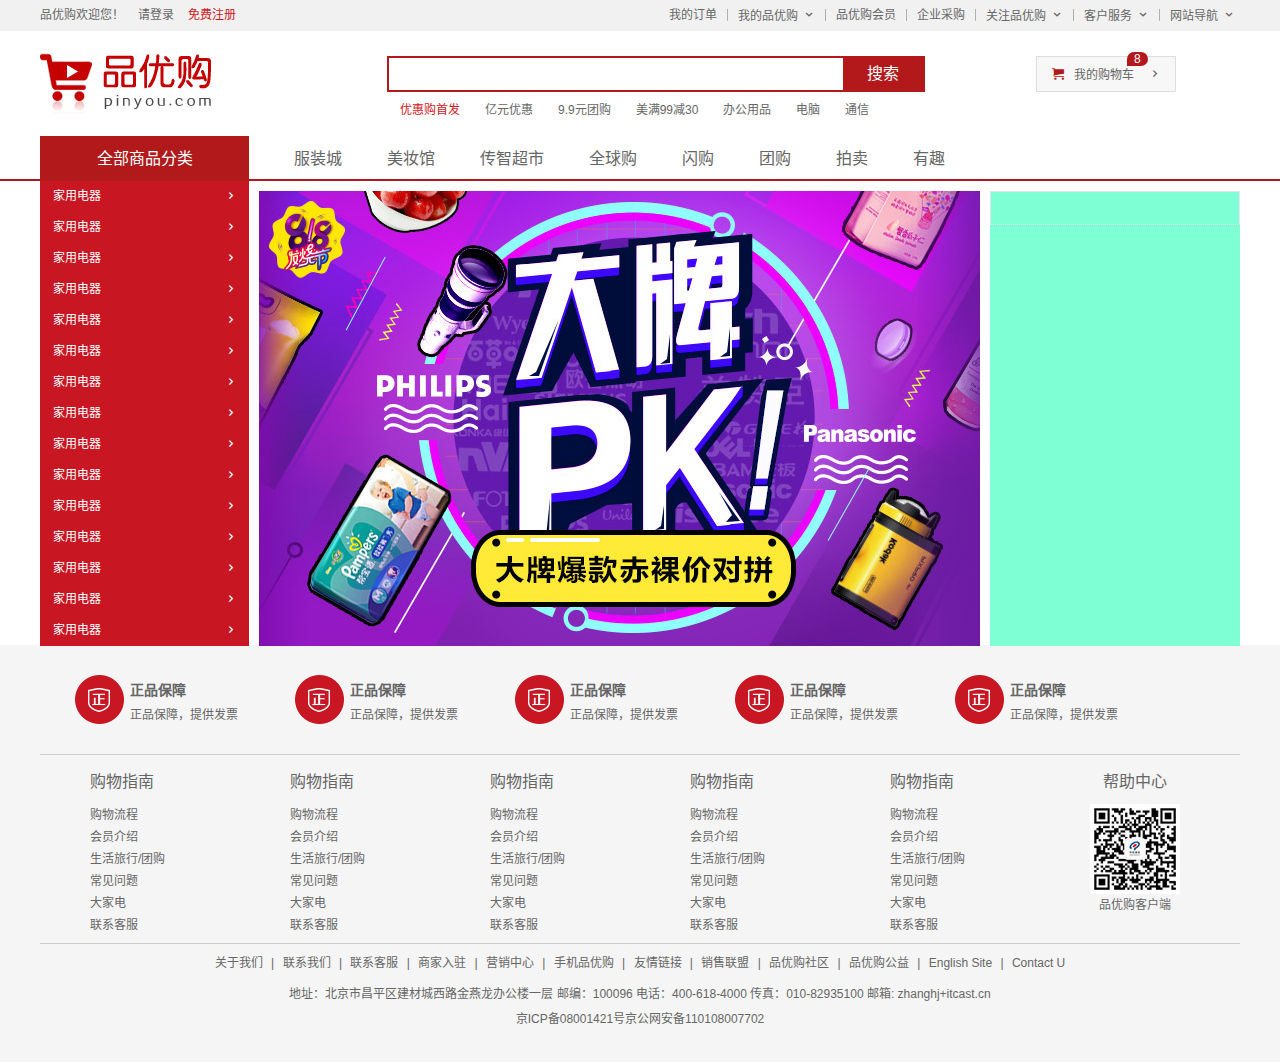
<file: index.html>
<!DOCTYPE html>
<html lang="zh-CN">
  <head>
    <meta charset="UTF-8" />
    <meta name="viewport" content="width=device-width, initial-scale=1.0" />
    <meta http-equiv="X-UA-Compatible" content="ie=edge" />
    <title>品优购</title>
    <!-- 引入css -->
    <link rel="stylesheet" href="./css/base.css" />
    <link rel="stylesheet" href="./css/common.css" />
    <link rel="stylesheet" href="./css/index.css" />
    <!-- 引入favicon -->
    <link rel="shortcut icon" href="favicon.ico" type="image/x-icon" />
    <meta name="description" content="说明" />
    <meta name="keywords" content="关键字" />
  </head>
  <body>
    <!-- 小导航部分 -->
    <div class="shortcut">
      <div class="w">
        <!-- 左边标题 -->
        <div class="fl">
          <ul>
            <li>品优购欢迎您！</li>
            <li>
              <a href="javascript:void(0)">请登录</a>
            </li>
            <li>
              <a class="red" href="javascript:void(0)">免费注册</a>
            </li>
          </ul>
        </div>
        <!-- 右边列表 -->
        <div class="fr">
          <ul>
            <li><a href="#">我的订单</a></li>
            <li></li>
            <li><a class="icon" href="#">我的品优购</a></li>
            <li></li>
            <li><a href="#">品优购会员</a></li>
            <li></li>
            <li><a href="#">企业采购</a></li>
            <li></li>
            <li><a class="icon" href="#">关注品优购</a></li>
            <li></li>
            <li><a class="icon" href="#">客户服务</a></li>
            <li></li>
            <li><a class="icon" href="#">网站导航</a></li>
          </ul>
        </div>
      </div>
    </div>
    <!-- header部分 -->
    <header class="header w">
      <!-- logo -->
      <div class="logo">
        <h1>
          <a href="./index.html">品优购</a>
        </h1>
      </div>
      <!-- 搜索 -->
      <div class="search">
        <input type="search" />
        <button>搜索</button>
      </div>
      <!-- 购物车 -->
      <div class="shopcar">我的购物车<i>8</i></div>
      <!-- 热词 -->
      <div class="keywords">
        <ul>
          <li>
            <a class="red" href="#">优惠购首发</a>
          </li>
          <li>
            <a href="#">亿元优惠</a>
          </li>
          <li>
            <a href="#">9.9元团购</a>
          </li>
          <li>
            <a href="#">美满99减30</a>
          </li>
          <li>
            <a href="#">办公用品</a>
          </li>
          <li>
            <a href="#">电脑</a>
          </li>
          <li>
            <a href="#">通信</a>
          </li>
        </ul>
      </div>
    </header>
    <!-- nav部分 -->
    <nav class="nav">
      <div class="w">
        <div class="dropdown fl">
          <div class="dt">全部商品分类</div>
          <div class="dd">
            <ul>
              <li>
                <a href="#">家用电器</a>
              </li>
              <li>
                <a href="#">家用电器</a>
              </li>
              <li>
                <a href="#">家用电器</a>
              </li>
              <li>
                <a href="#">家用电器</a>
              </li>
              <li>
                <a href="#">家用电器</a>
              </li>
              <li>
                <a href="#">家用电器</a>
              </li>
              <li>
                <a href="#">家用电器</a>
              </li>
              <li>
                <a href="#">家用电器</a>
              </li>
              <li>
                <a href="#">家用电器</a>
              </li>
              <li>
                <a href="#">家用电器</a>
              </li>
              <li>
                <a href="#">家用电器</a>
              </li>
              <li>
                <a href="#">家用电器</a>
              </li>
              <li>
                <a href="#">家用电器</a>
              </li>
              <li>
                <a href="#">家用电器</a>
              </li>
              <li>
                <a href="#">家用电器</a>
              </li>
            </ul>
          </div>
        </div>
        <div class="navitems fl">
          <ul>
            <li>
              <a href="#">服装城</a>
            </li>
            <li>
              <a href="#">美妆馆</a>
            </li>
            <li>
              <a href="#">传智超市</a>
            </li>
            <li>
              <a href="#">全球购</a>
            </li>
            <li>
              <a href="#">闪购</a>
            </li>
            <li>
              <a href="#">团购</a>
            </li>
            <li>
              <a href="#">拍卖</a>
            </li>
            <li>
              <a href="#">有趣</a>
            </li>
          </ul>
        </div>
      </div>
    </nav>
    <!-- main -->
    <div class="w">
      <div class="main">
        <div class="focus">
          <img src="./upload/focus1.png" alt="" />
        </div>
        <div class="newflash">
          <div class="hd"></div>
          <div class="bd"></div>
          <div class="pic"></div>
        </div>
      </div>
    </div>
    <!-- 底部栏 -->
    <footer class="footer">
      <div class="w">
        <div class="mod_service">
          <ul>
            <li>
              <h4></h4>
              <div>
                <h5>正品保障</h5>
                <p>正品保障，提供发票</p>
              </div>
            </li>
            <li>
              <h4></h4>
              <div>
                <h5>正品保障</h5>
                <p>正品保障，提供发票</p>
              </div>
            </li>
            <li>
              <h4></h4>
              <div>
                <h5>正品保障</h5>
                <p>正品保障，提供发票</p>
              </div>
            </li>
            <li>
              <h4></h4>
              <div>
                <h5>正品保障</h5>
                <p>正品保障，提供发票</p>
              </div>
            </li>
            <li>
              <h4></h4>
              <div>
                <h5>正品保障</h5>
                <p>正品保障，提供发票</p>
              </div>
            </li>
          </ul>
        </div>
        <div class="mod_help">
          <dl>
            <dt>购物指南</dt>
            <dd><a href="#">购物流程</a></dd>
            <dd><a href="#">会员介绍</a></dd>
            <dd><a href="#">生活旅行/团购</a></dd>
            <dd><a href="#">常见问题</a></dd>
            <dd><a href="#">大家电</a></dd>
            <dd><a href="#">联系客服</a></dd>
          </dl>
          <dl>
            <dt>购物指南</dt>
            <dd><a href="#">购物流程</a></dd>
            <dd><a href="#">会员介绍</a></dd>
            <dd><a href="#">生活旅行/团购</a></dd>
            <dd><a href="#">常见问题</a></dd>
            <dd><a href="#">大家电</a></dd>
            <dd><a href="#">联系客服</a></dd>
          </dl>
          <dl>
            <dt>购物指南</dt>
            <dd><a href="#">购物流程</a></dd>
            <dd><a href="#">会员介绍</a></dd>
            <dd><a href="#">生活旅行/团购</a></dd>
            <dd><a href="#">常见问题</a></dd>
            <dd><a href="#">大家电</a></dd>
            <dd><a href="#">联系客服</a></dd>
          </dl>
          <dl>
            <dt>购物指南</dt>
            <dd><a href="#">购物流程</a></dd>
            <dd><a href="#">会员介绍</a></dd>
            <dd><a href="#">生活旅行/团购</a></dd>
            <dd><a href="#">常见问题</a></dd>
            <dd><a href="#">大家电</a></dd>
            <dd><a href="#">联系客服</a></dd>
          </dl>
          <dl>
            <dt>购物指南</dt>
            <dd><a href="#">购物流程</a></dd>
            <dd><a href="#">会员介绍</a></dd>
            <dd><a href="#">生活旅行/团购</a></dd>
            <dd><a href="#">常见问题</a></dd>
            <dd><a href="#">大家电</a></dd>
            <dd><a href="#">联系客服</a></dd>
          </dl>
          <dl>
            <dt>帮助中心</dt>
            <dd><a href="#"></a></dd>
            <dd>品优购客户端</dd>
          </dl>
        </div>
        <div class="mod_copyright">
          <div>
            <a href="#">关于我们</a> | <a href="#">联系我们</a> |
            <a href="#">联系客服</a> | <a href="#">商家入驻</a> |
            <a href="#">营销中心</a> | <a href="#">手机品优购</a> |
            <a href="#">友情链接</a> | <a href="#">销售联盟</a> |
            <a href="#">品优购社区</a> | <a href="#">品优购公益</a> |
            <a href="#">English Site</a> | <a href="#">Contact U</a>
          </div>
          <p>
            地址：北京市昌平区建材城西路金燕龙办公楼一层 邮编：100096
            电话：400-618-4000 传真：010-82935100 邮箱: zhanghj+itcast.cn <br />
            京ICP备08001421号京公网安备110108007702
          </p>
        </div>
      </div>
    </footer>
  </body>
</html>
</file>
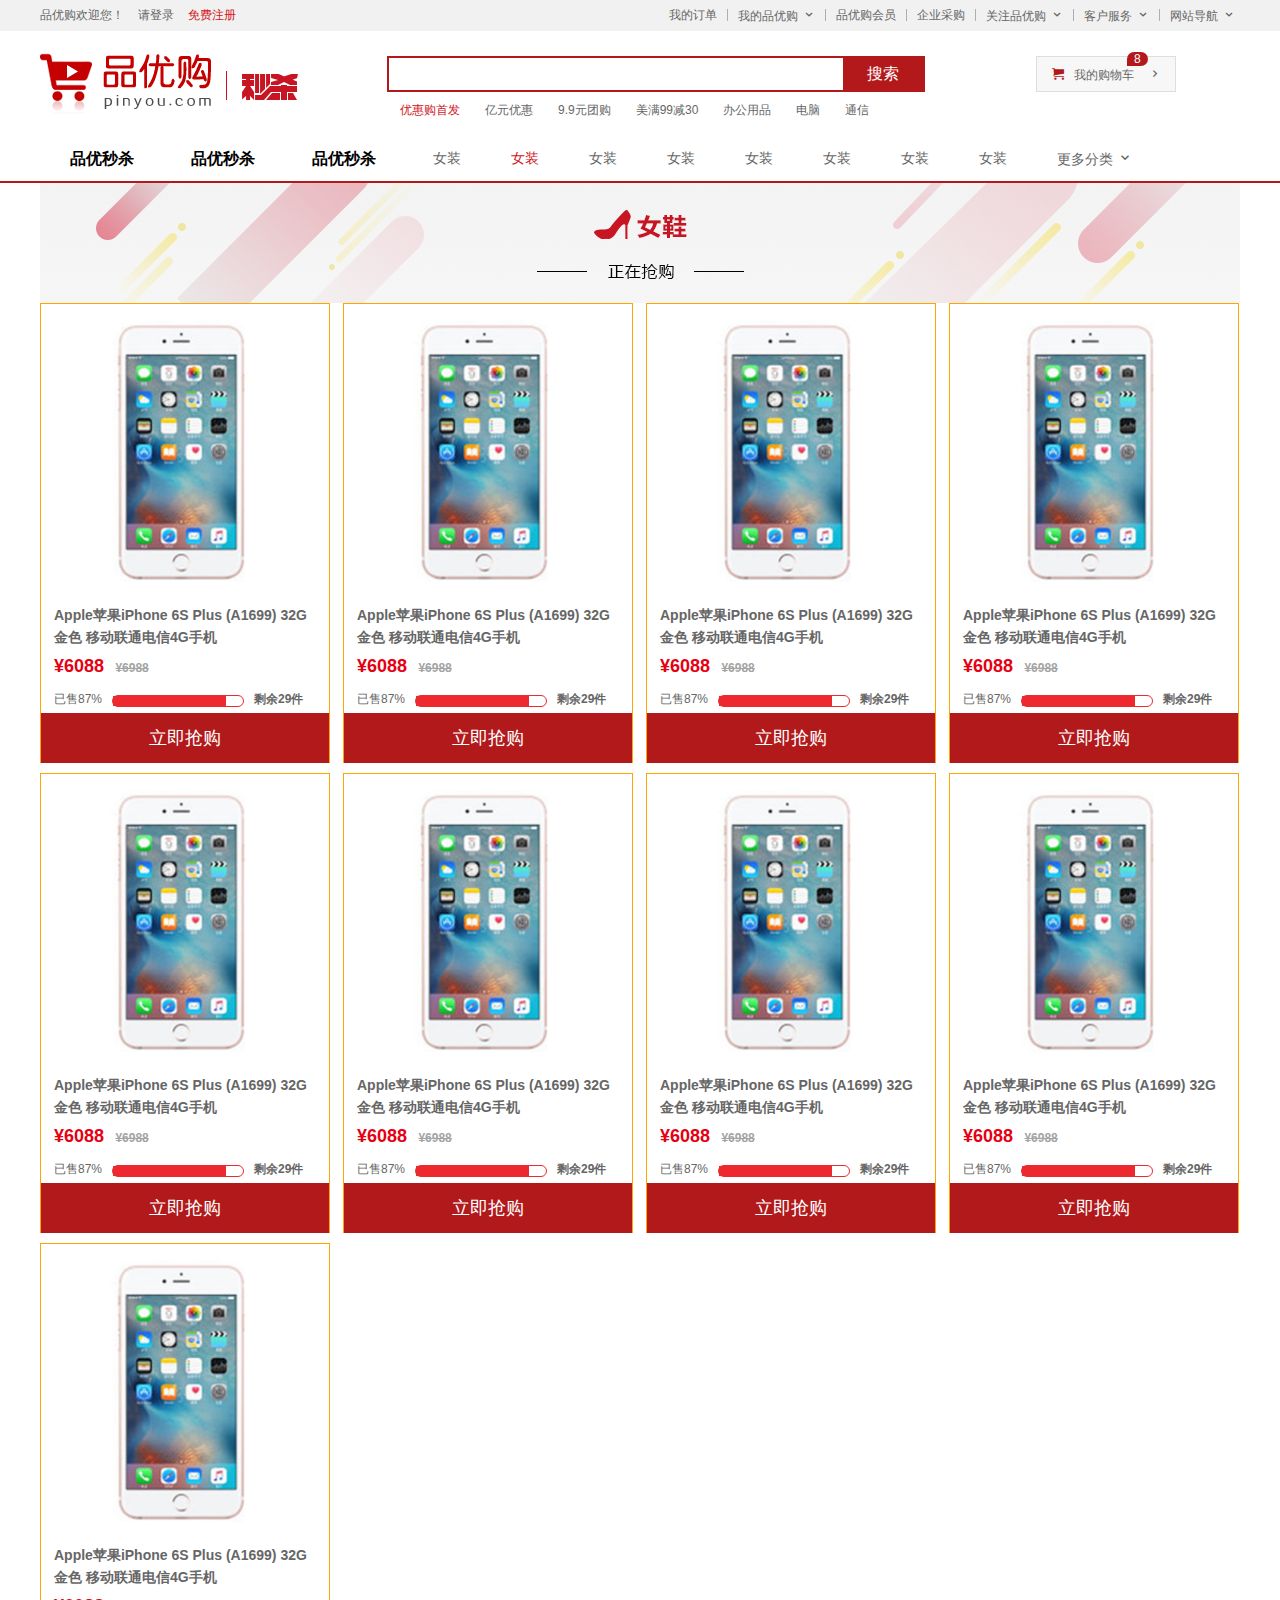
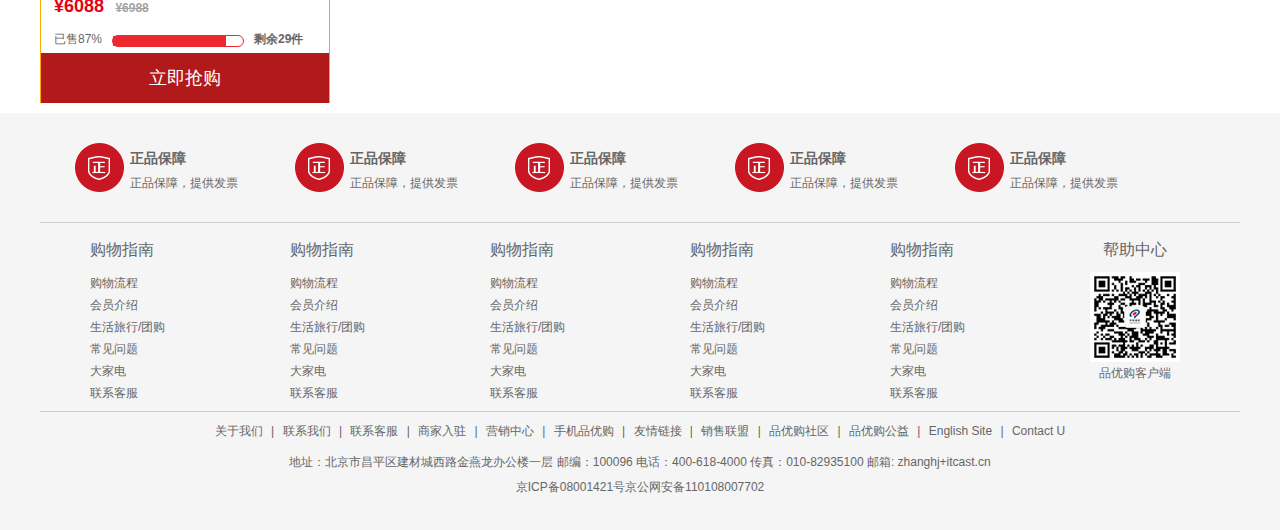
<file: list.html>
<!DOCTYPE html>
<html lang="en">
  <head>
    <meta charset="UTF-8" />
    <meta name="viewport" content="width=device-width, initial-scale=1.0" />
    <meta http-equiv="X-UA-Compatible" content="ie=edge" />
    <title>品优购</title>
    <link rel="shortcut icon" href="favicon.ico" type="image/x-icon" />
    <meta name="description" content="产品说明" />
    <meta name="keywords" content="关键词" />
    <link rel="stylesheet" href="./css/base.css" />
    <link rel="stylesheet" href="./css/common.css" />
    <link rel="stylesheet" href="./css/list.css" />
  </head>
  <body>
    <!-- 小导航部分 -->
    <div class="shortcut">
      <div class="w">
        <!-- 左边标题 -->
        <div class="fl">
          <ul>
            <li>品优购欢迎您！</li>
            <li>
              <a href="javascript:void(0)">请登录</a>
            </li>
            <li>
              <a class="red" href="javascript:void(0)">免费注册</a>
            </li>
          </ul>
        </div>
        <!-- 右边列表 -->
        <div class="fr">
          <ul>
            <li><a href="#">我的订单</a></li>
            <li></li>
            <li><a class="icon" href="#">我的品优购</a></li>
            <li></li>
            <li><a href="#">品优购会员</a></li>
            <li></li>
            <li><a href="#">企业采购</a></li>
            <li></li>
            <li><a class="icon" href="#">关注品优购</a></li>
            <li></li>
            <li><a class="icon" href="#">客户服务</a></li>
            <li></li>
            <li><a class="icon" href="#">网站导航</a></li>
          </ul>
        </div>
      </div>
    </div>
    <!-- header部分 -->
    <header class="header w">
      <!-- logo -->
      <div class="logo">
        <h1>
          <a href="./index.html">品优购</a>
        </h1>
      </div>
      <!-- 搜索 -->
      <div class="search">
        <input type="search" />
        <button>搜索</button>
      </div>
      <!-- 购物车 -->
      <div class="shopcar">我的购物车<i>8</i></div>
      <!-- 热词 -->
      <div class="keywords">
        <ul>
          <li>
            <a class="red" href="#">优惠购首发</a>
          </li>
          <li>
            <a href="#">亿元优惠</a>
          </li>
          <li>
            <a href="#">9.9元团购</a>
          </li>
          <li>
            <a href="#">美满99减30</a>
          </li>
          <li>
            <a href="#">办公用品</a>
          </li>
          <li>
            <a href="#">电脑</a>
          </li>
          <li>
            <a href="#">通信</a>
          </li>
        </ul>
      </div>
      <!-- 秒杀 -->
      <div class="ms">
        <img src="./images/sk.png" alt="" />
      </div>
    </header>
    <!-- nav部分 -->
    <nav class="nav">
      <div class="w">
        <div class="dropdown">
          <ul>
            <li>
              <a href="#">品优秒杀</a>
            </li>
            <li>
              <a href="#">品优秒杀</a>
            </li>
            <li>
              <a href="#">品优秒杀</a>
            </li>
          </ul>
        </div>
        <div class="navitems">
          <ul>
            <li>
              <a href="#">女装</a>
            </li>
            <li>
              <a class="red" href="#">女装</a>
            </li>
            <li>
              <a href="#">女装</a>
            </li>
            <li>
              <a href="#">女装</a>
            </li>
            <li>
              <a href="#">女装</a>
            </li>
            <li>
              <a href="#">女装</a>
            </li>
            <li>
              <a href="#">女装</a>
            </li>
            <li>
              <a href="#">女装</a>
            </li>
            <li>
              <a href="#">更多分类</a>
            </li>
          </ul>
        </div>
      </div>
    </nav>
    <!-- 抢购部分 -->
    <div class="shop w">
      <!-- 头部 -->
      <div class="hd">
        <img src="./upload/bg_03.png" alt="" />
      </div>
      <!-- 主体部分 -->
      <div class="bd">
        <ul class="clearfix">
          <li>
            <img src="./images/mobile.jpg" alt="" />
            <h5>Apple苹果iPhone 6S Plus (A1699) 32G 金色 移动联通电信4G手机</h5>
            <div class="price">
              <span class="newprice">¥6088</span>
              <del class="oldprice">¥6988</del>
            </div>
            <div class="sell clearfix">
              <span class="sold">已售87%</span>
              <div class="progress">
                <div class="in"></div>
              </div>
              <b>剩余<i>29</i>件</b>
            </div>
            <a class="qiang" href="#">立即抢购</a>
          </li>
          <li>
            <img src="./images/mobile.jpg" alt="" />
            <h5>Apple苹果iPhone 6S Plus (A1699) 32G 金色 移动联通电信4G手机</h5>
            <div class="price">
              <span class="newprice">¥6088</span>
              <del class="oldprice">¥6988</del>
            </div>
            <div class="sell clearfix">
              <span class="sold">已售87%</span>
              <div class="progress">
                <div class="in"></div>
              </div>
              <b>剩余<i>29</i>件</b>
            </div>
            <a class="qiang" href="#">立即抢购</a>
          </li>
          <li>
            <img src="./images/mobile.jpg" alt="" />
            <h5>Apple苹果iPhone 6S Plus (A1699) 32G 金色 移动联通电信4G手机</h5>
            <div class="price">
              <span class="newprice">¥6088</span>
              <del class="oldprice">¥6988</del>
            </div>
            <div class="sell clearfix">
              <span class="sold">已售87%</span>
              <div class="progress">
                <div class="in"></div>
              </div>
              <b>剩余<i>29</i>件</b>
            </div>
            <a class="qiang" href="#">立即抢购</a>
          </li>
          <li>
            <img src="./images/mobile.jpg" alt="" />
            <h5>Apple苹果iPhone 6S Plus (A1699) 32G 金色 移动联通电信4G手机</h5>
            <div class="price">
              <span class="newprice">¥6088</span>
              <del class="oldprice">¥6988</del>
            </div>
            <div class="sell clearfix">
              <span class="sold">已售87%</span>
              <div class="progress">
                <div class="in"></div>
              </div>
              <b>剩余<i>29</i>件</b>
            </div>
            <a class="qiang" href="#">立即抢购</a>
          </li>
          <li>
            <img src="./images/mobile.jpg" alt="" />
            <h5>Apple苹果iPhone 6S Plus (A1699) 32G 金色 移动联通电信4G手机</h5>
            <div class="price">
              <span class="newprice">¥6088</span>
              <del class="oldprice">¥6988</del>
            </div>
            <div class="sell clearfix">
              <span class="sold">已售87%</span>
              <div class="progress">
                <div class="in"></div>
              </div>
              <b>剩余<i>29</i>件</b>
            </div>
            <a class="qiang" href="#">立即抢购</a>
          </li>
          <li>
            <img src="./images/mobile.jpg" alt="" />
            <h5>Apple苹果iPhone 6S Plus (A1699) 32G 金色 移动联通电信4G手机</h5>
            <div class="price">
              <span class="newprice">¥6088</span>
              <del class="oldprice">¥6988</del>
            </div>
            <div class="sell clearfix">
              <span class="sold">已售87%</span>
              <div class="progress">
                <div class="in"></div>
              </div>
              <b>剩余<i>29</i>件</b>
            </div>
            <a class="qiang" href="#">立即抢购</a>
          </li>
          <li>
            <img src="./images/mobile.jpg" alt="" />
            <h5>Apple苹果iPhone 6S Plus (A1699) 32G 金色 移动联通电信4G手机</h5>
            <div class="price">
              <span class="newprice">¥6088</span>
              <del class="oldprice">¥6988</del>
            </div>
            <div class="sell clearfix">
              <span class="sold">已售87%</span>
              <div class="progress">
                <div class="in"></div>
              </div>
              <b>剩余<i>29</i>件</b>
            </div>
            <a class="qiang" href="#">立即抢购</a>
          </li>
          <li>
            <img src="./images/mobile.jpg" alt="" />
            <h5>Apple苹果iPhone 6S Plus (A1699) 32G 金色 移动联通电信4G手机</h5>
            <div class="price">
              <span class="newprice">¥6088</span>
              <del class="oldprice">¥6988</del>
            </div>
            <div class="sell clearfix">
              <span class="sold">已售87%</span>
              <div class="progress">
                <div class="in"></div>
              </div>
              <b>剩余<i>29</i>件</b>
            </div>
            <a class="qiang" href="#">立即抢购</a>
          </li>
          <li>
            <img src="./images/mobile.jpg" alt="" />
            <h5>Apple苹果iPhone 6S Plus (A1699) 32G 金色 移动联通电信4G手机</h5>
            <div class="price">
              <span class="newprice">¥6088</span>
              <del class="oldprice">¥6988</del>
            </div>
            <div class="sell clearfix">
              <span class="sold">已售87%</span>
              <div class="progress">
                <div class="in"></div>
              </div>
              <b>剩余<i>29</i>件</b>
            </div>
            <a class="qiang" href="#">立即抢购</a>
          </li>
        </ul>
      </div>
    </div>
    <!-- 底部栏 -->
    <footer class="footer">
      <div class="w">
        <div class="mod_service">
          <ul>
            <li>
              <h4></h4>
              <div>
                <h5>正品保障</h5>
                <p>正品保障，提供发票</p>
              </div>
            </li>
            <li>
              <h4></h4>
              <div>
                <h5>正品保障</h5>
                <p>正品保障，提供发票</p>
              </div>
            </li>
            <li>
              <h4></h4>
              <div>
                <h5>正品保障</h5>
                <p>正品保障，提供发票</p>
              </div>
            </li>
            <li>
              <h4></h4>
              <div>
                <h5>正品保障</h5>
                <p>正品保障，提供发票</p>
              </div>
            </li>
            <li>
              <h4></h4>
              <div>
                <h5>正品保障</h5>
                <p>正品保障，提供发票</p>
              </div>
            </li>
          </ul>
        </div>
        <div class="mod_help">
          <dl>
            <dt>购物指南</dt>
            <dd><a href="#">购物流程</a></dd>
            <dd><a href="#">会员介绍</a></dd>
            <dd><a href="#">生活旅行/团购</a></dd>
            <dd><a href="#">常见问题</a></dd>
            <dd><a href="#">大家电</a></dd>
            <dd><a href="#">联系客服</a></dd>
          </dl>
          <dl>
            <dt>购物指南</dt>
            <dd><a href="#">购物流程</a></dd>
            <dd><a href="#">会员介绍</a></dd>
            <dd><a href="#">生活旅行/团购</a></dd>
            <dd><a href="#">常见问题</a></dd>
            <dd><a href="#">大家电</a></dd>
            <dd><a href="#">联系客服</a></dd>
          </dl>
          <dl>
            <dt>购物指南</dt>
            <dd><a href="#">购物流程</a></dd>
            <dd><a href="#">会员介绍</a></dd>
            <dd><a href="#">生活旅行/团购</a></dd>
            <dd><a href="#">常见问题</a></dd>
            <dd><a href="#">大家电</a></dd>
            <dd><a href="#">联系客服</a></dd>
          </dl>
          <dl>
            <dt>购物指南</dt>
            <dd><a href="#">购物流程</a></dd>
            <dd><a href="#">会员介绍</a></dd>
            <dd><a href="#">生活旅行/团购</a></dd>
            <dd><a href="#">常见问题</a></dd>
            <dd><a href="#">大家电</a></dd>
            <dd><a href="#">联系客服</a></dd>
          </dl>
          <dl>
            <dt>购物指南</dt>
            <dd><a href="#">购物流程</a></dd>
            <dd><a href="#">会员介绍</a></dd>
            <dd><a href="#">生活旅行/团购</a></dd>
            <dd><a href="#">常见问题</a></dd>
            <dd><a href="#">大家电</a></dd>
            <dd><a href="#">联系客服</a></dd>
          </dl>
          <dl>
            <dt>帮助中心</dt>
            <dd><a href="#"></a></dd>
            <dd>品优购客户端</dd>
          </dl>
        </div>
        <div class="mod_copyright">
          <div>
            <a href="#">关于我们</a> | <a href="#">联系我们</a> |
            <a href="#">联系客服</a> | <a href="#">商家入驻</a> |
            <a href="#">营销中心</a> | <a href="#">手机品优购</a> |
            <a href="#">友情链接</a> | <a href="#">销售联盟</a> |
            <a href="#">品优购社区</a> | <a href="#">品优购公益</a> |
            <a href="#">English Site</a> | <a href="#">Contact U</a>
          </div>
          <p>
            地址：北京市昌平区建材城西路金燕龙办公楼一层 邮编：100096
            电话：400-618-4000 传真：010-82935100 邮箱: zhanghj+itcast.cn <br />
            京ICP备08001421号京公网安备110108007702
          </p>
        </div>
      </div>
    </footer>
  </body>
</html>
</file>
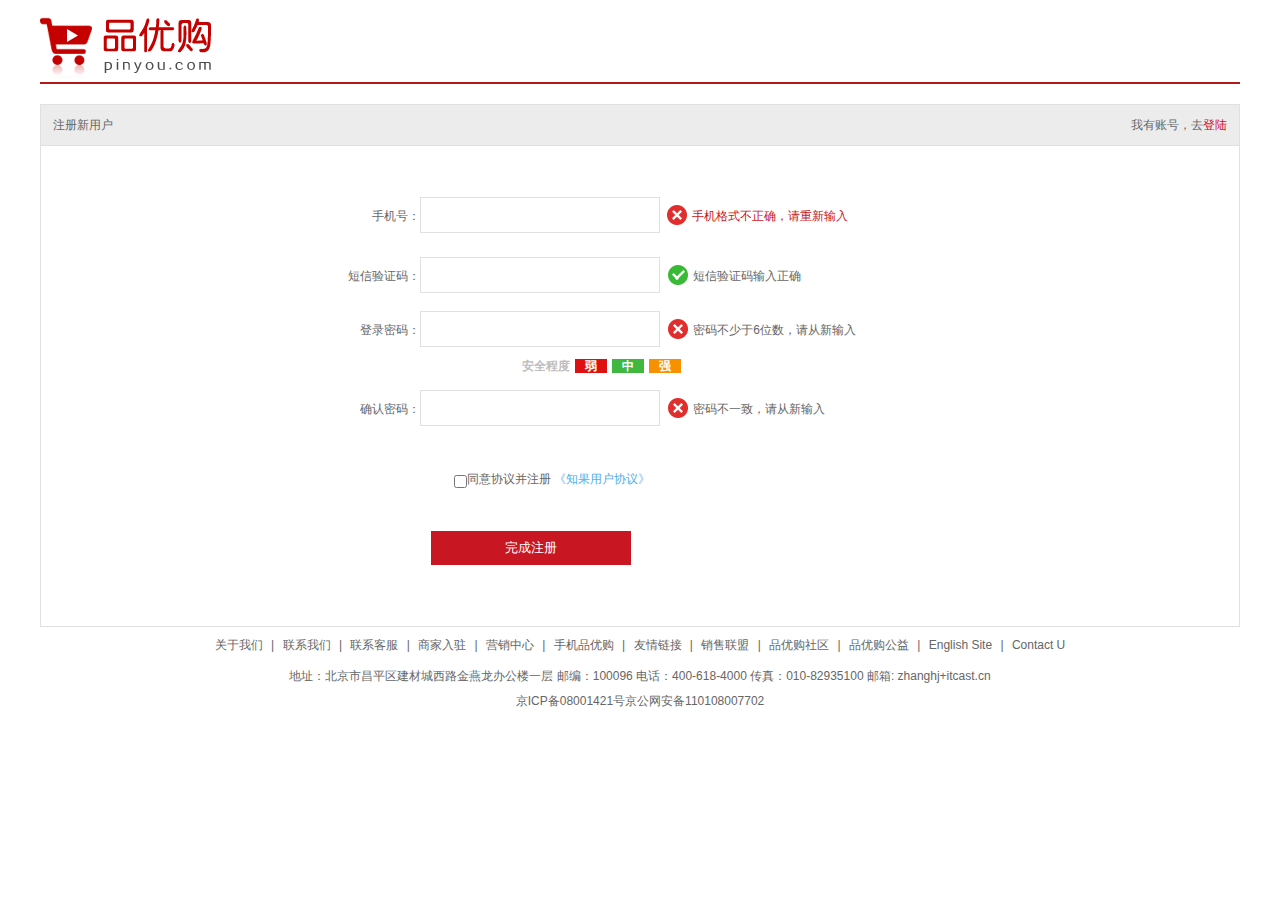
<file: register.html>
<!DOCTYPE html>
<html lang="en">
  <head>
    <meta charset="UTF-8" />
    <meta name="viewport" content="width=device-width, initial-scale=1.0" />
    <meta http-equiv="X-UA-Compatible" content="ie=edge" />
    <title>品优购</title>
    <link rel="shortcut icon" href="favicon.ico" type="image/x-icon" />
    <meta name="description" content="产品说明" />
    <meta name="keywords" content="关键字" />
    <link rel="stylesheet" href="./css/base.css" />
    <link rel="stylesheet" href="./css/common.css" />
    <link rel="stylesheet" href="./css/register.css" />
  </head>
  <body>
    <header class="header w">
      <!-- logo -->
      <div class="logo">
        <h1>
          <a href="./index.html">品优购</a>
        </h1>
      </div>
    </header>
    <!-- 注册部分 -->
    <div class="register w">
      <div class="hd">
        <span class="fl">注册新用户</span>
        <span class="fr">我有账号，去<a href="#">登陆</a></span>
      </div>
      <div class="bd">
        <form action="">
          <p class="tel">
            手机号：<input type="tel" />
            <span>手机格式不正确，请重新输入</span>
          </p>
          <p class="message">
            短信验证码：<input type="text" />
            <span>短信验证码输入正确</span>
          </p>
          <p class="pwd">
            登录密码：<input type="password" />
            <span>密码不少于6位数，请从新输入</span>
            <b>安全程度<i>弱</i><i>中</i><i>强</i></b>
          </p>
          <p class="yanzheng">
            确认密码：<input type="password" />
            <span>密码不一致，请从新输入</span>
          </p>
          <p class="agree">
            <input type="checkbox" />同意协议并注册
            <a class="zhuce" href="#">《知果用户协议》</a>
          </p>
          <p class="complete"><button>完成注册</button></p>
        </form>
      </div>
    </div>
    <!-- 底部栏 -->
    <footer class="footer">
      <div class="w">
        <div class="mod_copyright">
          <div>
            <a href="#">关于我们</a> | <a href="#">联系我们</a> |
            <a href="#">联系客服</a> | <a href="#">商家入驻</a> |
            <a href="#">营销中心</a> | <a href="#">手机品优购</a> |
            <a href="#">友情链接</a> | <a href="#">销售联盟</a> |
            <a href="#">品优购社区</a> | <a href="#">品优购公益</a> |
            <a href="#">English Site</a> | <a href="#">Contact U</a>
          </div>
          <p>
            地址：北京市昌平区建材城西路金燕龙办公楼一层 邮编：100096
            电话：400-618-4000 传真：010-82935100 邮箱: zhanghj+itcast.cn <br />
            京ICP备08001421号京公网安备110108007702
          </p>
        </div>
      </div>
    </footer>
  </body>
</html>
</file>
<file: css/base.css>
/* 把我们所有标签的内外边距清零 */
* {
    margin: 0;
    padding: 0;
    /* css3盒子模型 */
    box-sizing: border-box;
}
/* em 和 i 斜体的文字不倾斜 */
em,
i {
    font-style: normal
}
/* 去掉li 的小圆点 */
li {
    list-style: none
}

img {
    /* border 0 照顾低版本浏览器 如果 图片外面包含了链接会有边框的问题 */
    border: 0;
    /* 取消图片底侧有空白缝隙的问题 */
    vertical-align: middle
}

button {
    /* 当我们鼠标经过button 按钮的时候，鼠标变成小手 */
    cursor: pointer
}

a {
    color: #666;
    text-decoration: none
}

a:hover {
    color: #c81623
}

button,
input {
    /* "\5B8B\4F53" 就是宋体的意思 这样浏览器兼容性比较好 */
    font-family: Microsoft YaHei, Heiti SC, tahoma, arial, Hiragino Sans GB, "\5B8B\4F53", sans-serif;
    /* 默认有灰色边框我们需要手动去掉 */
    border: 0; 
    outline: none;
}

body {
    /* CSS3 抗锯齿形 让文字显示的更加清晰 */
    -webkit-font-smoothing: antialiased;
    background-color: #fff;
    font: 12px/1.5 Microsoft YaHei, Heiti SC, tahoma, arial, Hiragino Sans GB, "\5B8B\4F53", sans-serif;
    color: #666
}

.hide,
.none {
    display: none
}
/* 清除浮动 */
.clearfix:after {
    visibility: hidden;
    clear: both;
    display: block;
    content: ".";
    height: 0
}

.clearfix {
    *zoom: 1
}
</file>
<file: css/common.css>
/* 声明字体图标 这里一定要注意路径的变化 */
@font-face {
  font-family: "icomoon";
  src: url("../fonts/icomoon.eot?tomleg");
  src: url("../fonts/icomoon.eot?tomleg#iefix") format("embedded-opentype"),
    url("../fonts/icomoon.ttf?tomleg") format("truetype"),
    url("../fonts/icomoon.woff?tomleg") format("woff"),
    url("../fonts/icomoon.svg?tomleg#icomoon") format("svg");
  font-weight: normal;
  font-style: normal;
  font-display: block;
}
/* 版心 */
.w {
  width: 1200px;
  margin: 0 auto;
}
.fl {
  float: left;
}
.fr {
  float: right;
}
.red {
  color: #d1171c;
}
/* 小导航部分 */
.shortcut {
  height: 31px;
  line-height: 31px;
  font-size: 12px;
  background-color: #f1f1f1;
}
/* 左边 */
.shortcut .w .fl ul li {
  float: left;
  margin-right: 14px;
}
.shortcut .w .fl ul li a {
  display: block;
}
/* 右边 */
.shortcut .w .fr ul li {
  float: left;
}
.shortcut .w .fr ul li:nth-child(even) {
  width: 1px;
  height: 12px;
  background-color: #afafaf;
  margin: 9px 5px 10px 5px;
}
.shortcut .w .fr ul li a.icon:after {
  content: "\e91e";
  font-family: "icomoon";
  margin-left: 5px;
}
.shortcut .w .fr ul li a {
  display: block;
  padding: 0 5px;
}
/* header部分开始 */
.header {
  height: 105px;
  position: relative;
}
/* logo部分 */
.header .logo {
  position: absolute;
  width: 171px;
  height: 61px;
  left: 0;
  top: 22px;
}
.header .logo a {
  display: block;
  font-size: 0;
  width: 171px;
  height: 61px;
  background: url("../images/logo.png") no-repeat;
}
/* 搜索 */
.header .search {
  position: absolute;
  width: 538px;
  height: 36px;
  border: 2px solid #b3191b;
  left: 347px;
  top: 25px;
}
.header .search input {
  width: 454px;
  height: 32px;
  float: left;
}
.header .search button {
  width: 80px;
  height: 32px;
  background-color: #b3191b;
  float: left;
  color: #fff;
  font-size: 16px;
  line-height: 32px;
  text-align: center;
}
/* 购物车 */
.header .shopcar {
  position: absolute;
  left: 996px;
  top: 25px;
  width: 140px;
  height: 36px;
  border: 1px solid #dedede;
  background-color: #f7f7f7;
  line-height: 34px;
  text-align: center;
  font-size: 12px;
}
.header .shopcar::before {
  content: "\e93a";
  font-family: "icomoon";
  margin-right: 10px;
  color: #b3191b;
}
.header .shopcar::after {
  content: "\e920";
  font-family: "icomoon";
  margin-left: 15px;
}
.header .shopcar i {
  position: absolute;
  left: 90px;
  top: -5px;
  height: 14px;
  line-height: 14px;
  padding: 0 7px;
  background-color: #b3191b;
  border-radius: 7px 7px 7px 0;
  color: #fff;
}
/* 热词 */
.header .keywords {
  position: absolute;
  left: 360px;
  top: 70px;
  font-size: 12px;
}
.header .keywords ul li {
  float: left;
  margin-right: 25px;
}
/* 底部栏 */
.footer {
  height: 417px;
  background-color: #f5f5f5;
}
/* 服务模块 */
.footer .w .mod_service {
  height: 110px;
  padding: 30px 0 0 35px;
  border-bottom: 1px solid #ccc;
}
.footer .w .mod_service li {
  float: left;
  width: 220px;
}
.footer .w .mod_service li h4 {
  float: left;
  margin-right: 5px;
  width: 50px;
  height: 50px;
  background: url("../images/icons.png") no-repeat -253px -3px;
}
.footer .w .mod_service li h5 {
  font-size: 14px;
  margin-top: 5px;
  margin-bottom: 5px;
}
.footer .w .mod_service li p {
  font-size: 12px;
}
/* 帮助模块 */
.footer .w .mod_help {
  height: 189px;
  border-bottom: 1px solid #ccc;
  padding-left: 50px;
}
.footer .w .mod_help dl {
  float: left;
  margin-top: 15px;
  width: 200px;
}
.footer .w .mod_help dl dt {
  font-size: 16px;
  margin-bottom: 10px;
}
.footer .w .mod_help dl dd {
  font-size: 12px;
  line-height: 22px;
}
.footer .w .mod_help dl:last-child {
  width: 90px;
  text-align: center;
}
.footer .w .mod_help dl:last-child a {
  display: block;
  width: 90px;
  height: 90px;
  background: url("../images/wx_cz.jpg");
}

/* 版权模块 */
.footer .mod_copyright {
  text-align: center;
}
.footer .mod_copyright div {
  margin-top: 10px;
  margin-bottom: 10px;
}
.footer .mod_copyright div a {
  padding-left: 5px;
  padding-right: 5px;
}
.footer .mod_copyright p {
  line-height: 25px;
}
</file>
<file: css/index.css>
.nav {
  height: 45px;
  border-bottom: 2px solid #b3181c;
}
/* 左侧 */
.nav .dropdown {
  width: 209px;
  height: 45px;
}
.nav .dropdown .dt {
  height: 45px;
  line-height: 45px;
  font-size: 16px;
  text-align: center;
  color: #fff;
  background-color: #b1191a;
}
.nav .dropdown .dd {
  width: 209px;
  height: 465px;
  background-color: #c81623;
}
.nav .dropdown .dd li {
  height: 31px;
  line-height: 31px;
  border-left: 1px solid #c81623;
}
.nav .dropdown .dd li:hover {
  background-color: #fff;
}
.nav .dropdown .dd li:hover a {
  color: #c81623;
}
.nav .dropdown .dd li a {
  display: block;
  padding-left: 12px;
  color: #fff;
}
.nav .dropdown .dd li a::after {
  content: "\e920";
  font-family: "icomoon";
  float: right;
  margin-right: 12px;
}
/* 右侧 */
.nav .navitems {
  height: 45px;
  line-height: 45px;
}
.nav .navitems li {
  float: left;
  font-size: 16px;
  margin-left: 45px;
}
/* main */
.main {
  width: 981px;
  height: 454px;
  margin-left: 219px;
  margin-top: 10px;
}
.main .focus {
  float: left;
  width: 721px;
  height: 455px;
}
.main .newflash {
  float: right;
  width: 250px;
  height: 455px;
  background-color: aquamarine;
}
.main .newflash .hd {
  height: 34px;
  border: 1px solid #e5e5e5;
  border-bottom: 1px dotted #e5e5e5;
}
</file>
<file: css/list.css>
/* header秒杀 */
.header .ms {
  position: absolute;
  left: 186px;
  top: 40px;
  padding: 3px 0 0 15px;
  border-left: 1px solid #d30e22;
}
.header .ms img {
  display: block;
}
/* nav部分 */
.nav {
  height: 47px;
  line-height: 45px;
  border-bottom: 2px solid #b2191b;
}
/* 左边 */
.nav .dropdown {
  float: left;
  padding-left: 30px;
}
.nav .dropdown ul li {
  float: left;
  margin-right: 57px;
}
.nav .dropdown ul li a {
  display: block;
  font-size: 16px;
  font-weight: 700;
  color: #000000;
}
/* 右边 */
.nav .navitems {
  float: left;
}
.nav .navitems ul li {
  float: left;
  margin-right: 50px;
}
.nav .navitems ul li a {
  display: block;
  font-size: 14px;
}
.nav .navitems ul li:last-child a::after {
  content: "\e91e";
  font-family: "icomoon";
  margin-left: 5px;
}
/* 抢购部分 */
.shop .bd li {
  float: left;
  width: 290px;
  height: 460px;
  border: 1px solid orange;
  margin-right: 13px;
  margin-bottom: 10px;
}
.shop .bd li:nth-child(4n) {
  margin-right: 0;
}
.shop .bd li img {
  width: 100%;
}
.shop .bd li h5 {
  font-size: 14px;
  line-height: 22px;
  padding-left: 13px;
  padding-right: 13px;
  margin-top: 5px;
  margin-bottom: 5px;
}
.shop .bd li .price {
  margin-bottom: 10px;
}
.shop .bd li .price .newprice {
  color: #e60012;
  font-size: 18px;
  font-weight: 700;
  padding-left: 13px;
  margin-right: 8px;
}
.shop .bd li .price .oldprice {
  font-size: 12px;
  color: #a4a4a4;
  font-weight: 700;
}
.shop .bd li .sell {
  margin-bottom: 5px;
}
.shop .bd li .sell .sold {
  color: #666;
  font-size: 12px;
  padding-left: 13px;
  float: left;
}
.shop .bd li .sell .progress {
  position: relative;
  float: left;
  width: 132px;
  height: 12px;
  border: 1px solid #ed282e;
  border-radius: 6px;
  margin: 5px 10px 0 10px;
}
.shop .bd li .sell .progress .in {
  position: absolute;
  width: 87%;
  height: 100%;
  background-color: #ed282e;
  left: 0;
  top: 0;
}
.shop .bd li .sell b {
  float: left;
  font-size: 12px;
}
.shop .bd li .qiang {
  display: block;
  width: 100%;
  font-size: 18px;
  height: 50px;
  line-height: 50px;
  background-color: #b2191b;
  text-align: center;
  color: #fff;
}
</file>
<file: css/register.css>
.header {
  height: 84px;
  border-bottom: 2px solid #b3191b;
  margin-bottom: 20px;
}
.header .logo {
  margin-top: -5px;
}
/* 注册页面 */
.register {
  height: 522px;
}
.register .hd {
  height: 42px;
  line-height: 40px;
  font-size: 12px;
  border: 1px solid #e0e0e0;
  background-color: #ececec;
}
.register .hd .fl {
  margin-left: 12px;
}
.register .hd .fr {
  margin-right: 12px;
}
.register .hd .fr a {
  color: #d0122c;
}
/* 注册详情 */
.register .bd {
  position: relative;
  height: 481px;
  border: 1px solid #e0e0e0;
  border-top: none;
  font-size: 12px;
}
.register .bd input {
  width: 240px;
  height: 36px;
  border: 1px solid #e0e0e0;
}
.register .bd input[type="checkbox"] {
  width: 13px;
  height: 13px;
  border: 1px solid #e0e0e0;
  vertical-align: bottom;
}
.register .bd .tel {
  position: absolute;
  left: 331px;
  top: 51px;
}
.register .bd .tel span {
  color: #c81622;
  margin-left: 29px;
}
.register .bd .tel span::before {
  content: "";
  position: absolute;
  width: 20px;
  height: 20px;
  background: url("../images/error.png") no-repeat;
  left: 295px;
  top: 8px;
}
.register .bd .message {
  position: absolute;
  left: 307px;
  top: 111px;
}
.register .bd .message span {
  margin-left: 30px;
}
.register .bd .message span::after {
  content: "";
  position: absolute;
  width: 20px;
  height: 20px;
  background: url("../images/success.png") no-repeat;
  left: 320px;
  top: 8px;
}
.register .bd .pwd {
  position: absolute;
  left: 319px;
  top: 165px;
}
.register .bd .pwd span {
  margin-left: 30px;
}
.register .bd .pwd span::after {
  content: "";
  position: absolute;
  width: 20px;
  height: 20px;
  background: url("../images/error.png") no-repeat;
  left: 308px;
  top: 8px;
}
.register .bd .pwd b {
  position: absolute;
  left: 162px;
  top: 46px;
  color: #bdbdbd;
}
.register .bd .pwd b i {
  padding: 0 10px;
  margin-right: 5px;
  color: #fff;
}
.register .bd .pwd b i:first-child {
  background-color: #dd1112;
  margin-left: 5px;
}
.register .bd .pwd b i:nth-child(2) {
  background-color: #40b73f;
}
.register .bd .pwd b i:nth-child(3) {
  background-color: #f79100;
}
.register .bd .yanzheng {
  position: absolute;
  left: 319px;
  top: 244px;
}
.register .bd .yanzheng span {
  margin-left: 30px;
}
.register .bd .yanzheng span::after {
  content: "";
  position: absolute;
  width: 20px;
  height: 20px;
  background: url("../images/error.png") no-repeat;
  left: 308px;
  top: 8px;
}
.register .bd .agree {
  position: absolute;
  left: 413px;
  top: 324px;
}
.register .bd .agree a.zhuce {
  color: #53aee7;
}
.register .bd .complete {
  position: absolute;
  left: 390px;
  top: 385px;
  text-align: center;
}
.register .bd .complete button {
  color: #fff;
  background-color: #c81622;
  width: 200px;
  height: 34px;
  line-height: 34px;
}
/* 底部栏 */
.footer {
  height: 118px;
  background-color: #fff;
}
</file>
